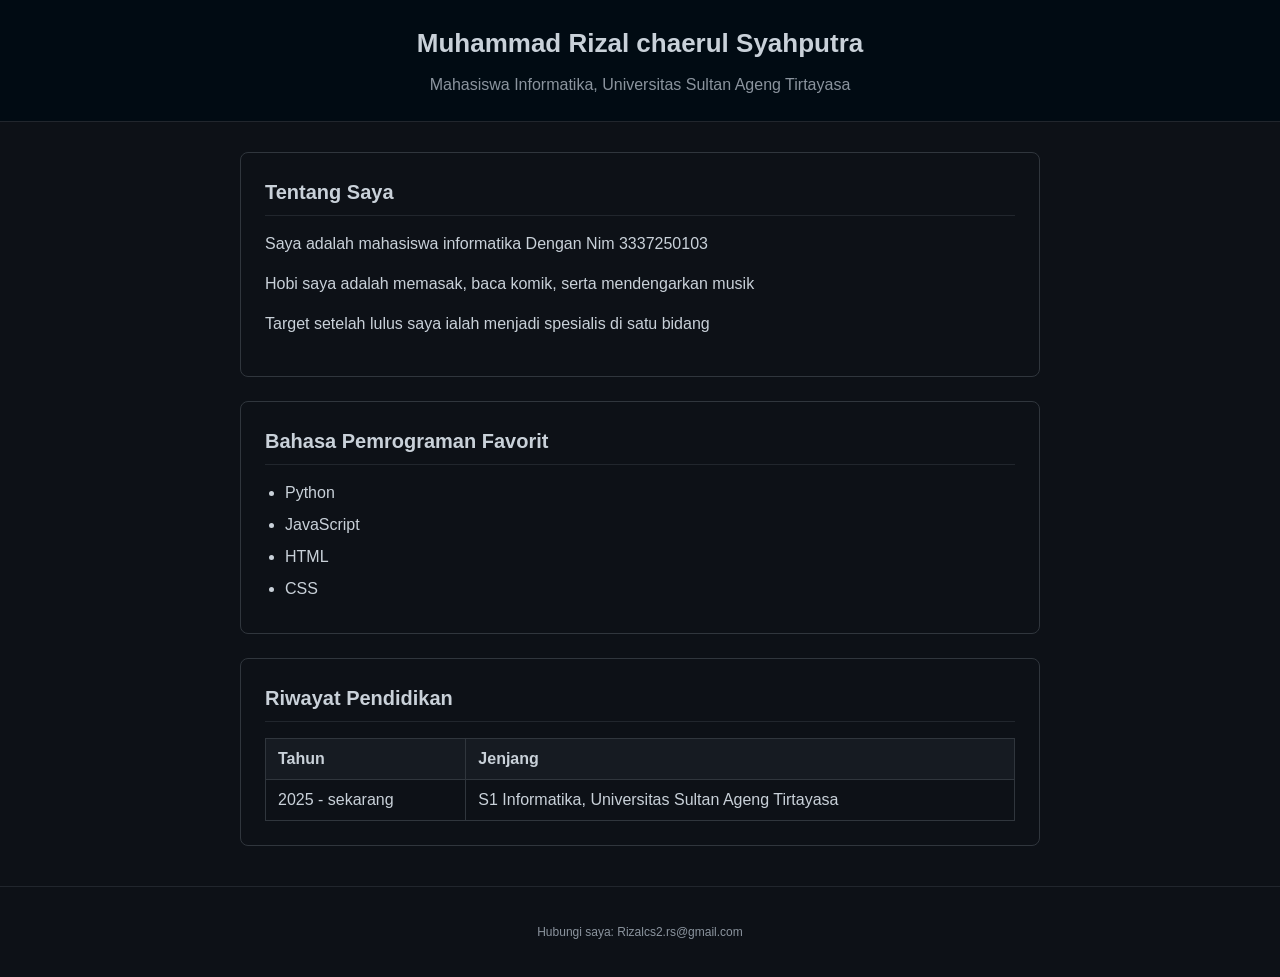
<file: Pertemuan_03/index.html>
<!DOCTYPE html>
<html lang="id">

<head>
    <meta charset="UTF-8">
    <title>Profil - Muhammad Rizal chaerul Syahputra</title>
    <link rel="stylesheet" href="style.css">
</head>

<body>

    <header>
        <h1>Muhammad Rizal chaerul Syahputra</h1>
        <p>Mahasiswa Informatika, Universitas Sultan Ageng Tirtayasa</p>
    </header>

    <main>
        <section id="tentang">
            <h2>Tentang Saya</h2>
            <p>Saya adalah mahasiswa informatika Dengan Nim 3337250103
            <p>Hobi saya adalah memasak, baca komik, serta mendengarkan musik</p>
            <p>Target setelah lulus saya ialah menjadi spesialis di satu bidang</p>
        </section>

        <section id="skill">
            <h2>Bahasa Pemrograman Favorit</h2>
            <ul>
                <li>Python</li>
                <li>JavaScript</li>
                <li>HTML</li>
                <li>CSS</li>
            </ul>
        </section>

        <section id="riwayat">
            <h2>Riwayat Pendidikan</h2>
            <table>
                <tr>
                    <th>Tahun</th>
                    <th>Jenjang</th>
                </tr>
                <tr>
                    <td>2025 - sekarang</td>
                    <td>S1 Informatika, Universitas Sultan Ageng Tirtayasa</td>
                </tr>
            </table>
        </section>
    </main>
    <footer>
        <p>Hubungi saya: Rizalcs2.rs@gmail.com</p>
    </footer>

</body>

</html>
</file>
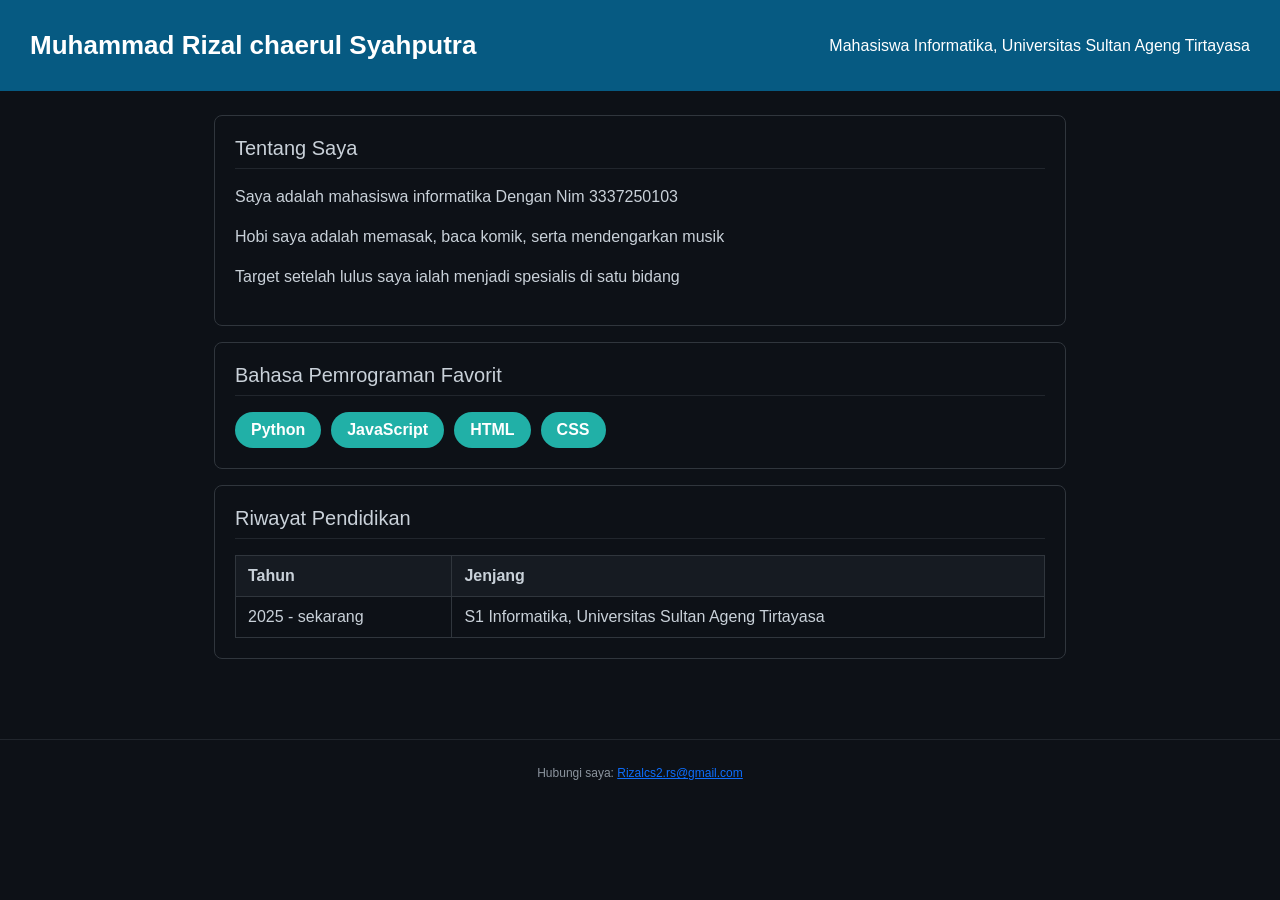
<file: Pertemuan_04/index.html>
<!DOCTYPE html>
<html lang="id">

<head>
    <meta charset="UTF-8">
    <meta name="viewport" content="width=device-width, initial-scale=1.0">
    <title>Profil - Muhammad Rizal chaerul Syahputra</title>
    <link href="https://cdn.jsdelivr.net/npm/bootstrap@5.3.0/dist/css/bootstrap.min.css" rel="stylesheet">
    <link rel="stylesheet" href="style.css">
</head>

<body>

    <header>
        <div class="header-content">
            <h1>Muhammad Rizal chaerul Syahputra</h1>
            <p class="tagline">Mahasiswa Informatika, Universitas Sultan Ageng Tirtayasa</p>
        </div>
    </header>

    <main>
        <section id="tentang">
            <h2>Tentang Saya</h2>
            <p>Saya adalah mahasiswa informatika Dengan Nim 3337250103
            <p>Hobi saya adalah memasak, baca komik, serta mendengarkan musik</p>
            <p>Target setelah lulus saya ialah menjadi spesialis di satu bidang</p>
        </section>

        <section id="skill">
            <h2>Bahasa Pemrograman Favorit</h2>
            <div class="skill-list">
                <span class="skill-item">Python</span>
                <span class="skill-item">JavaScript</span>
                <span class="skill-item">HTML</span>
                <span class="skill-item">CSS</span>
            </div>
        </section>

        <section id="riwayat">
            <h2>Riwayat Pendidikan</h2>
            <table>
                <tr>
                    <th>Tahun</th>
                    <th>Jenjang</th>
                </tr>
                <tr>
                    <td>2025 - sekarang</td>
                    <td>S1 Informatika, Universitas Sultan Ageng Tirtayasa</td>
                </tr>
            </table>
        </section>
    </main>
    <footer>
        <p>Hubungi saya: <a href="mailto:Rizalcs2.rs@gmail.com">Rizalcs2.rs@gmail.com</a></p>
    </footer>

</body>

</html>
</file>
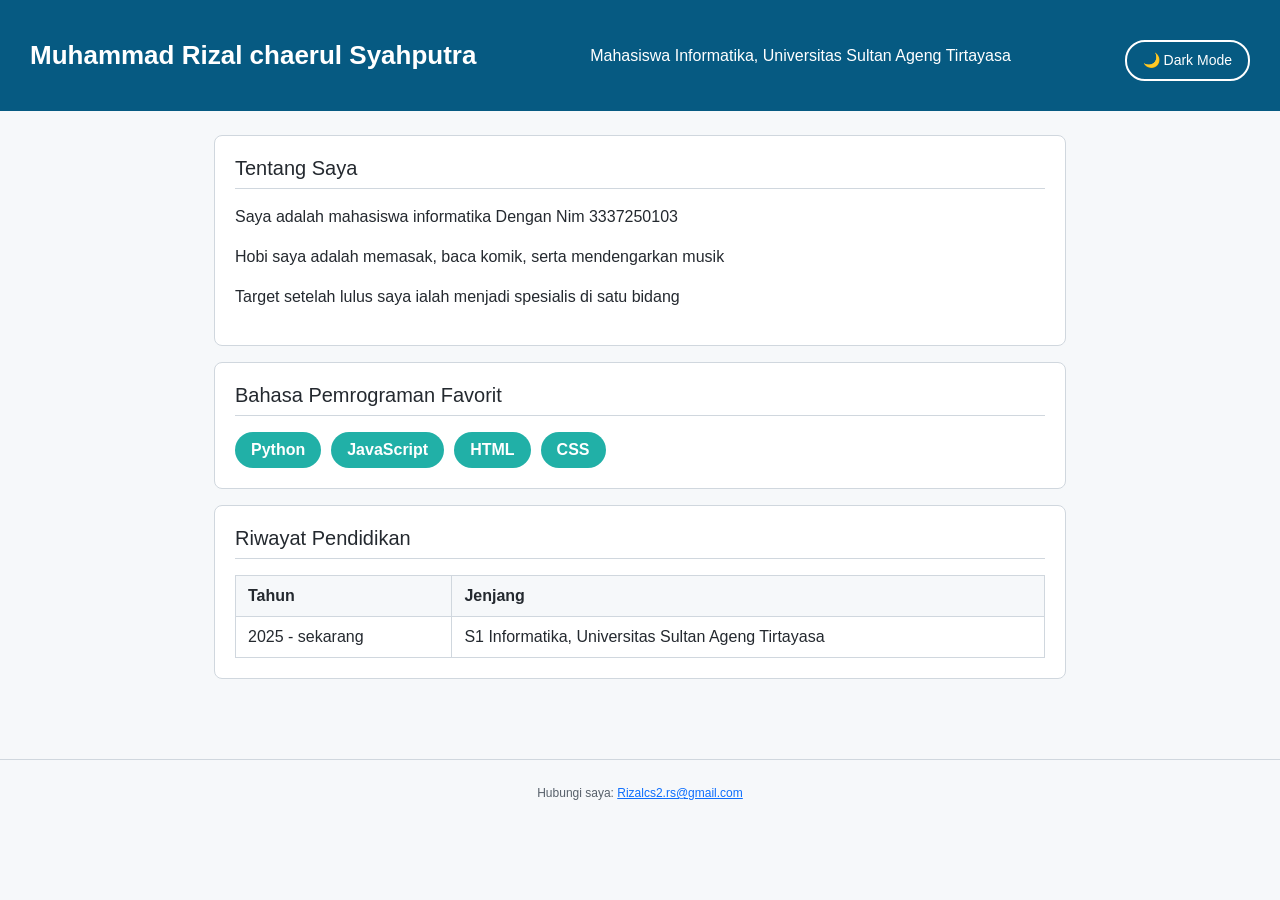
<file: Pertemuan_05/index.html>
<!DOCTYPE html>
<html lang="id">

<head>
    <meta charset="UTF-8">
    <meta name="viewport" content="width=device-width, initial-scale=1.0">
    <title>Profil - Muhammad Rizal chaerul Syahputra</title>
    <link href="https://cdn.jsdelivr.net/npm/bootstrap@5.3.0/dist/css/bootstrap.min.css" rel="stylesheet">
    <link rel="stylesheet" href="style.css">
</head>

<body>

    <header>
        <div class="header-content">
            <h1>Muhammad Rizal chaerul Syahputra</h1>
            <p class="tagline">Mahasiswa Informatika, Universitas Sultan Ageng Tirtayasa</p>
            <!-- Tambahkan tombol ini -->
            <button id="btnToggle">🌙 Dark Mode</button>
        </div>
    </header>

    <main>
        <section id="tentang">
            <h2>Tentang Saya</h2>
            <p>Saya adalah mahasiswa informatika Dengan Nim 3337250103
            <p>Hobi saya adalah memasak, baca komik, serta mendengarkan musik</p>
            <p>Target setelah lulus saya ialah menjadi spesialis di satu bidang</p>
        </section>

        <section id="skill">
            <h2>Bahasa Pemrograman Favorit</h2>
            <div class="skill-list">
                <span class="skill-item">Python</span>
                <span class="skill-item">JavaScript</span>
                <span class="skill-item">HTML</span>
                <span class="skill-item">CSS</span>
            </div>
        </section>

        <section id="riwayat">
            <h2>Riwayat Pendidikan</h2>
            <table>
                <tr>
                    <th>Tahun</th>
                    <th>Jenjang</th>
                </tr>
                <tr>
                    <td>2025 - sekarang</td>
                    <td>S1 Informatika, Universitas Sultan Ageng Tirtayasa</td>
                </tr>
            </table>
        </section>
    </main>
    <footer>
        <p>Hubungi saya: <a href="mailto:Rizalcs2.rs@gmail.com">Rizalcs2.rs@gmail.com</a></p>
    </footer>

    <script src="script.js"></script>
</body>

</html>
</file>
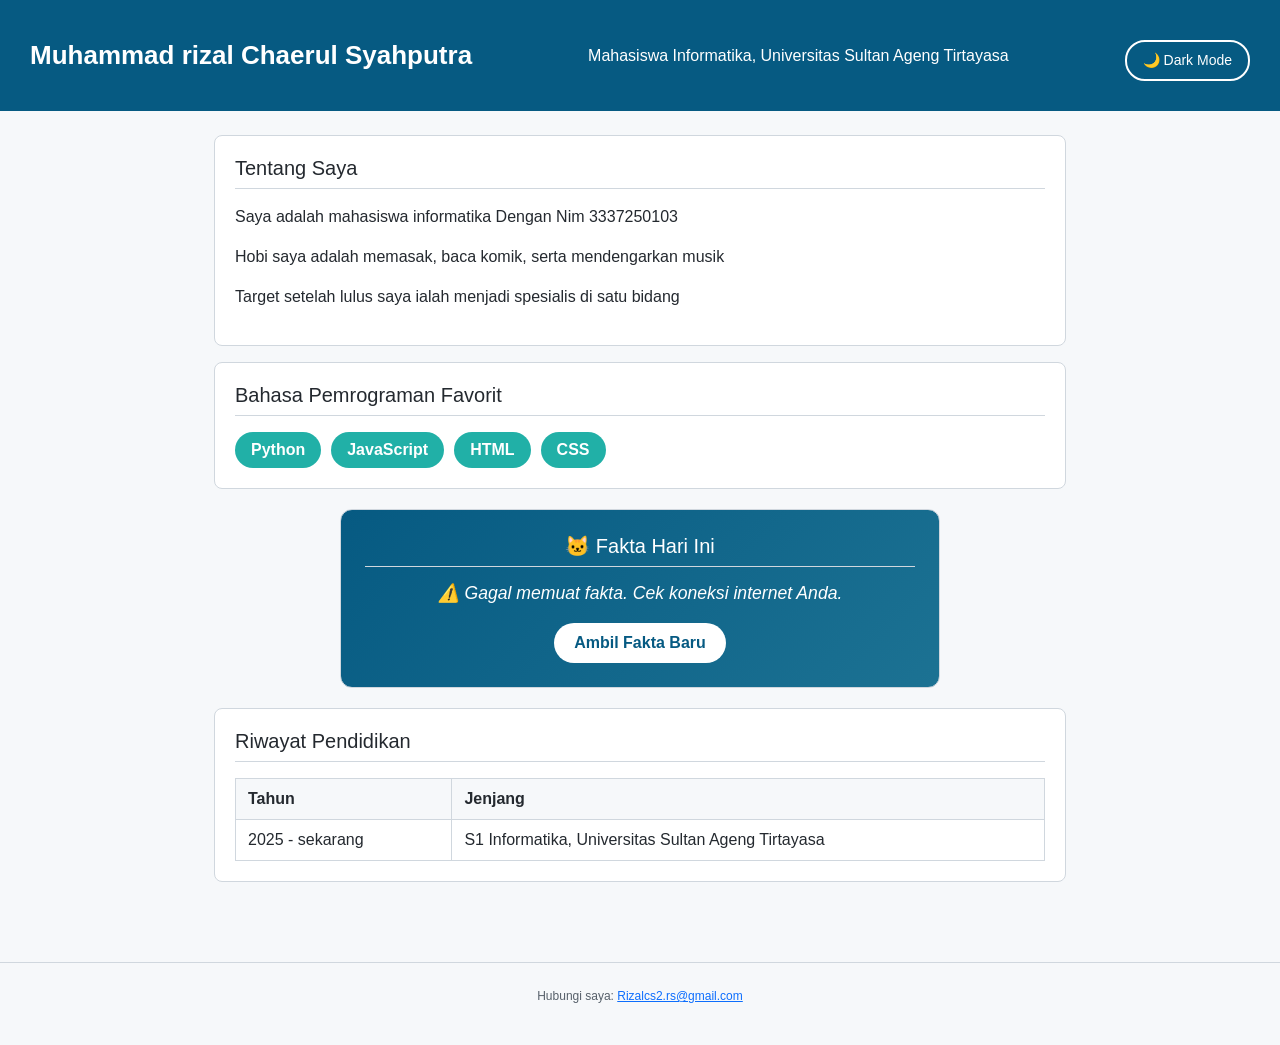
<file: Pertemuan_06/index.html>
<!DOCTYPE html>
<html lang="id">

<head>
    <meta charset="UTF-8">
    <meta name="viewport" content="width=device-width, initial-scale=1.0">
    <title>Profil - Muhammad Rizal chaerul Syahputra</title>
    <link href="https://cdn.jsdelivr.net/npm/bootstrap@5.3.0/dist/css/bootstrap.min.css" rel="stylesheet">
    <link rel="stylesheet" href="style.css">
</head>

<body>

    <header>
        <div class="header-content">
            <h1>Muhammad rizal Chaerul Syahputra</h1>
            <p class="tagline">Mahasiswa Informatika, Universitas Sultan Ageng Tirtayasa</p>
            <button id="btnToggle">🌙 Dark Mode</button>
        </div>
    </header>

    <main>
        <section id="tentang">
            <h2>Tentang Saya</h2>
            <p>Saya adalah mahasiswa informatika Dengan Nim 3337250103
            <p>Hobi saya adalah memasak, baca komik, serta mendengarkan musik</p>
            <p>Target setelah lulus saya ialah menjadi spesialis di satu bidang</p>
        </section>

        <section id="skill">
            <h2>Bahasa Pemrograman Favorit</h2>
            <div class="skill-list">
                <span class="skill-item">Python</span>
                <span class="skill-item">JavaScript</span>
                <span class="skill-item">HTML</span>
                <span class="skill-item">CSS</span>
            </div>
        </section>

        <section id="fakta">
            <h2>🐱 Fakta Hari Ini</h2>
            <p id="isi-fakta">Memuat fakta...</p>
            <button id="btnRefresh">Ambil Fakta Baru</button>
            <ul id="daftar-fakta"></ul>
        </section>

        <section id="riwayat">
            <h2>Riwayat Pendidikan</h2>
            <table>
                <tr>
                    <th>Tahun</th>
                    <th>Jenjang</th>
                </tr>
                <tr>
                    <td>2025 - sekarang</td>
                    <td>S1 Informatika, Universitas Sultan Ageng Tirtayasa</td>
                </tr>
            </table>
        </section>
    </main>
    <footer>
        <p>Hubungi saya: <a href="mailto:Rizalcs2.rs@gmail.com">Rizalcs2.rs@gmail.com</a></p>
    </footer>

    <script src="script.js"></script>
</body>

</html>
</file>
<file: Pertemuan_03/style.css>
body {
    font-family: -apple, BlinkMacSystemFont, "Segoe UI", Helvetica, Arial, sans-serif, "Apple Color Emoji", "Segoe UI Emoji";
    background-color: #0d1117;
    color: #c9d1d9;
    margin: 0;
    line-height: 1.5;
}

header {
    background-color: #010b13;
    border-bottom: 1px solid #21262d;
    padding: 24px 20px;
    text-align: center;
}

header h1 {
    margin: 0 0 10px 0;
    font-size: 26px;
    font-weight: 600;
}

header p {
    margin: 0;
    color: #8b949e;
}

main {
    max-width: 800px;
    margin: 30px auto;
    padding: 0 20px;
}

section {
    background-color: #0d1117;
    padding: 24px;
    margin-bottom: 24px;
    border: 1px solid #30363d;
    border-radius: 8px;
}

section h2 {
    margin-top: 0;
    margin-bottom: 16px;
    padding-bottom: 8px;    
    font-size: 20px;
    font-weight: 00;
    border-bottom: 1px solid #21262d;
}

ul {
    padding-left: 20px;
    margin: 0;
}

li {
    margin-bottom: 8px;
}

table {
    width: 100%;
    border-collapse: collapse;
    margin-top: 10px;
}

th,
td {
    padding: 8px 12px;
    border: 1px solid #30363d;
    text-align: left;
}

th {
    background-color: #161b22;
    font-weight: 600;
}

footer {
    color: #8b949e;
    text-align: center;
    padding: 24px;
    margin-top: 40px;
    border-top: 1px solid #21262d;
    font-size: 12px;
}
</file>
<file: Pertemuan_04/style.css>
body {
    font-family: -apple, BlinkMacSystemFont, "Segoe UI", Helvetica, Arial, sans-serif, "Apple Color Emoji", "Segoe UI Emoji";
    background-color: #0d1117;
    color: #c9d1d9;
    margin: 0;
    line-height: 1.5;
}

header {
    background-color: #065A82;
    color: white;
    padding: 30px;
}

.header-content {
    display: flex;
    flex-direction: column;
    align-items: center;
    gap: 8px;
}

header h1 {
    margin: 0;
    font-size: 26px;
    font-weight: 600;
}

header p {
    margin: 0;
}

main {
    padding: 16px;
}

section {
    background-color: #0d1117;
    padding: 20px;
    margin-bottom: 16px;
    border: 1px solid #30363d;
    border-radius: 8px;
}

section h2 {
    margin-top: 0;
    margin-bottom: 16px;
    padding-bottom: 8px;    
    font-size: 20px;
    font-weight: 00;
    border-bottom: 1px solid #21262d;
}

ul {
    padding-left: 20px;
    margin: 0;
}

li {
    margin-bottom: 8px;
}

table {
    width: 100%;
    border-collapse: collapse;
    margin-top: 10px;
}

th,
td {
    padding: 8px 12px;
    border: 1px solid #30363d;
    text-align: left;
}

th {
    background-color: #161b22;
    font-weight: 600;
}

footer {
    color: #8b949e;
    text-align: center;
    padding: 24px;
    margin-top: 40px;
    border-top: 1px solid #21262d;
    font-size: 12px;
}

.skill-list {
    display: flex;
    flex-wrap: wrap;
    gap: 10px;
}

.skill-item {
    background-color: #21B0A7;
    color: white;
    padding: 6px 16px;
    border-radius: 20px;
    font-weight: bold;
}

@media (min-width: 768px) {
    main {
        max-width: 900px;
        margin: 0 auto;
        padding: 24px;
    }
    .header-content {
        flex-direction: row;
        justify-content: space-between;
        align-items: center;
    }
}
</file>
<file: Pertemuan_05/style.css>
body {
    font-family: -apple, BlinkMacSystemFont, "Segoe UI", Helvetica, Arial, sans-serif, "Apple Color Emoji", "Segoe UI Emoji";
    background-color: #f6f8fa;
    color: #24292f;
    margin: 0;
    line-height: 1.5;
}

header {
    background-color: #065A82;
    color: white;
    padding: 30px;
}

.header-content {
    display: flex;
    flex-direction: column;
    align-items: center;
    gap: 8px;
}

header h1 {
    margin: 0;
    font-size: 26px;
    font-weight: 600;
}

header p {
    margin: 0;
}

main {
    padding: 16px;
}

section {
    background-color: #ffffff;
    padding: 20px;
    margin-bottom: 16px;
    border: 1px solid #d0d7de;
    border-radius: 8px;
}

section h2 {
    margin-top: 0;
    margin-bottom: 16px;
    padding-bottom: 8px;    
    font-size: 20px;
    font-weight: 00;
    border-bottom: 1px solid #d0d7de;
}

ul {
    padding-left: 20px;
    margin: 0;
}

li {
    margin-bottom: 8px;
}

table {
    width: 100%;
    border-collapse: collapse;
    margin-top: 10px;
}

th,
td {
    padding: 8px 12px;
    border: 1px solid #d0d7de;
    text-align: left;
}

th {
    background-color: #f6f8fa;
    font-weight: 600;
}

footer {
    color: #57606a;
    text-align: center;
    padding: 24px;
    margin-top: 40px;
    border-top: 1px solid #d0d7de;
    font-size: 12px;
}

.skill-list {
    display: flex;
    flex-wrap: wrap;
    gap: 10px;
}

.skill-item {
    background-color: #21B0A7;
    color: white;
    padding: 6px 16px;
    border-radius: 20px;
    font-weight: bold;
}

@media (min-width: 768px) {
    main {
        max-width: 900px;
        margin: 0 auto;
        padding: 24px;
    }
    .header-content {
        flex-direction: row;
        justify-content: space-between;
        align-items: center;
    }
}

/* === Tombol Toggle === */
#btnToggle {
    padding: 8px 16px;
    border: 2px solid white;
    background: transparent;
    color: white;
    border-radius: 20px;
    cursor: pointer;
    font-size: 14px;
    margin-top: 10px;
}

/* === Dark Mode === */
body.dark {
    background-color: #0d1117;
    color: #c9d1d9;
}

body.dark header {
    background-color: #065A82;
}

body.dark section {
    background-color: #0d1117;
    border-color: #30363d;
}

body.dark .skill-item {
    background-color: #21B0A7;
}

body.dark section h2 {
    border-bottom: 1px solid #21262d;
}

body.dark th,
body.dark td {
    border: 1px solid #30363d;
}

body.dark th {
    background-color: #161b22;
}

body.dark footer {
    color: #8b949e;
    border-top: 1px solid #21262d;
}
</file>
<file: Pertemuan_06/style.css>
body {
    font-family: -apple, BlinkMacSystemFont, "Segoe UI", Helvetica, Arial, sans-serif, "Apple Color Emoji", "Segoe UI Emoji";
    background-color: #f6f8fa;
    color: #24292f;
    margin: 0;
    line-height: 1.5;
}

header {
    background-color: #065A82;
    color: white;
    padding: 30px;
}

.header-content {
    display: flex;
    flex-direction: column;
    align-items: center;
    gap: 8px;
}

header h1 {
    margin: 0;
    font-size: 26px;
    font-weight: 600;
}

header p {
    margin: 0;
}

main {
    padding: 16px;
}

section {
    background-color: #ffffff;
    padding: 20px;
    margin-bottom: 16px;
    border: 1px solid #d0d7de;
    border-radius: 8px;
}

section h2 {
    margin-top: 0;
    margin-bottom: 16px;
    padding-bottom: 8px;    
    font-size: 20px;
    font-weight: 00;
    border-bottom: 1px solid #d0d7de;
}

ul {
    padding-left: 20px;
    margin: 0;
}

li {
    margin-bottom: 8px;
}

table {
    width: 100%;
    border-collapse: collapse;
    margin-top: 10px;
}

th,
td {
    padding: 8px 12px;
    border: 1px solid #d0d7de;
    text-align: left;
}

th {
    background-color: #f6f8fa;
    font-weight: 600;
}

footer {
    color: #57606a;
    text-align: center;
    padding: 24px;
    margin-top: 40px;
    border-top: 1px solid #d0d7de;
    font-size: 12px;
}

.skill-list {
    display: flex;
    flex-wrap: wrap;
    gap: 10px;
}

.skill-item {
    background-color: #21B0A7;
    color: white;
    padding: 6px 16px;
    border-radius: 20px;
    font-weight: bold;
}

@media (min-width: 768px) {
    main {
        max-width: 900px;
        margin: 0 auto;
        padding: 24px;
    }
    .header-content {
        flex-direction: row;
        justify-content: space-between;
        align-items: center;
    }
}

#btnToggle {
    padding: 8px 16px;
    border: 2px solid white;
    background: transparent;
    color: white;
    border-radius: 20px;
    cursor: pointer;
    font-size: 14px;
    margin-top: 10px;
}

body.dark {
    background-color: #0d1117;
    color: #c9d1d9;
}

body.dark header {
    background-color: #065A82;
}

body.dark section {
    background-color: #0d1117;
    border-color: #30363d;
}

body.dark .skill-item {
    background-color: #21B0A7;
}

body.dark section h2 {
    border-bottom: 1px solid #21262d;
}

body.dark th,
body.dark td {
    border: 1px solid #30363d;
}

body.dark th {
    background-color: #161b22;
}

body.dark footer {
    color: #8b949e;
    border-top: 1px solid #21262d;
}

#fakta {
    background: linear-gradient(135deg, #065A82, #1C7293);
    color: white;
    padding: 24px;
    border-radius: 12px;
    margin: 20px auto;
    max-width: 600px;
    text-align: center;
}

#fakta h2 {
    margin-bottom: 12px;
}

#isi-fakta {
    font-size: 1.1rem;
    line-height: 1.6;
    font-style: italic;
    margin-bottom: 16px;
}

#btnRefresh {
    padding: 8px 20px;
    background: white;
    color: #065A82;
    border: none;
    border-radius: 20px;
    cursor: pointer;
    font-weight: bold;
}

#btnRefresh:hover {
    background: #21B0A7;
    color: white;
}
</file>
